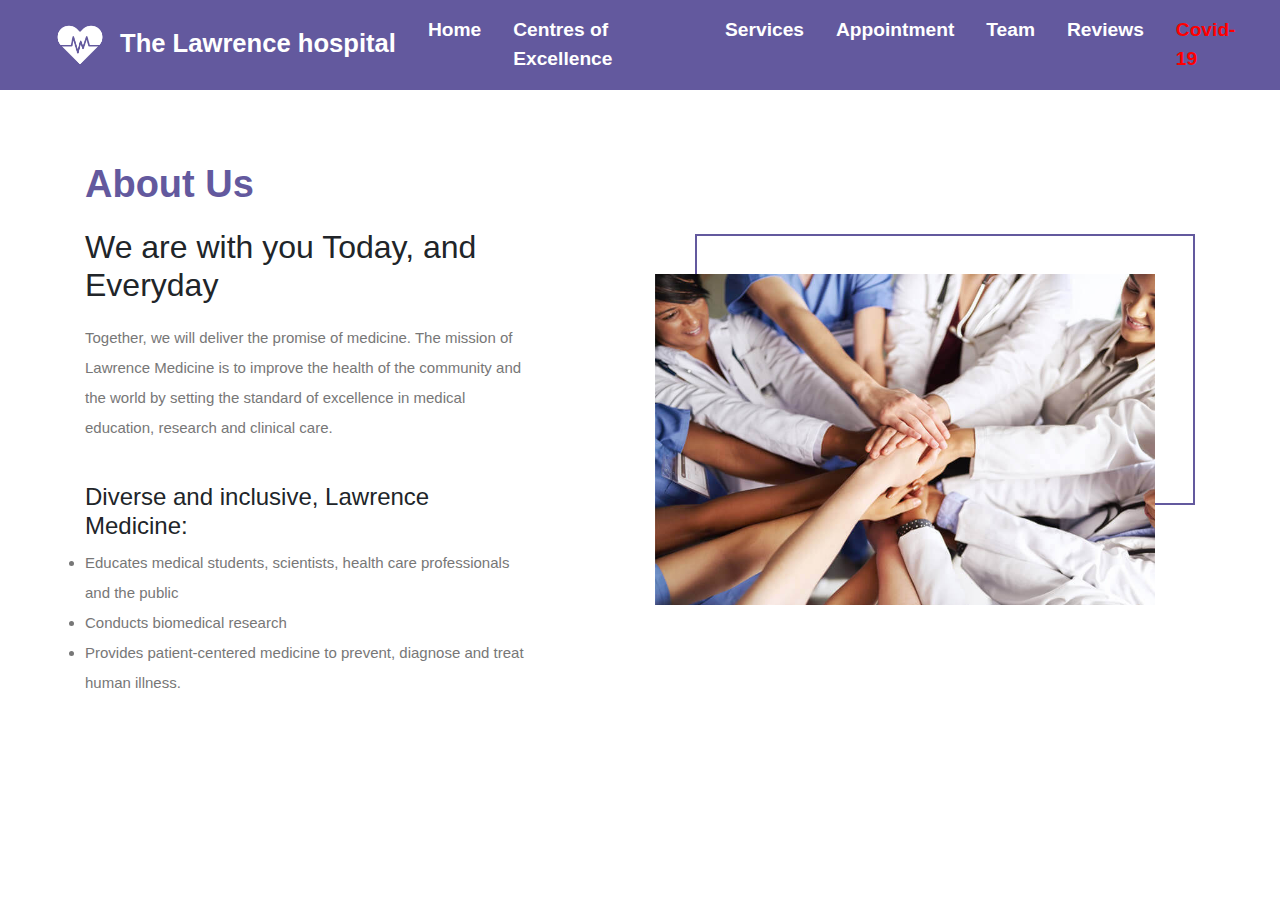
<file: About/about.html>
<html lang="en">
<head>
    <meta charset="UTF-8">
    <meta name="viewport" content="width=device-width, initial-scale=1.0">
    <title>Lawrence Healthcare</title>
    <link rel="stylesheet" href="aboutstyle.css">
    <link href="about-img/1.png" rel="icon" type="image/x-icon">
    <!-- Bootstrap CSS -->
    <link rel="stylesheet" href="https://stackpath.bootstrapcdn.com/bootstrap/4.3.1/css/bootstrap.min.css"
      integrity="sha384-ggOyR0iXCbMQv3Xipma34MD+dH/1fQ784/j6cY/iJTQUOhcWr7x9JvoRxT2MZw1T" crossorigin="anonymous">
</head>
<body>
    <!-- Nav bar -->
<section class="navbar" id="navbar">
    <nav class="navbar navbar-expand-lg nav-back fixed-top">
    <!-- <div class="container" id="myDiv"> -->
        <a href="../index.html" class="navbar-brand"><img src="about-img/3.png" alt="logo">The Lawrence hospital</a>
        <button class="navbar-toggler navbar-toggler-right" type="button" data-toggle="collapse"
        data-target="#navbarResponsive" aria-controls="navbarResponsive" aria-expanded="false"
        aria-label="Toggle navigation"><i class="fas fa-bars fa-2x"></i>
        </button>
      	<div class="collapse navbar-collapse" id="navbarResponsive">
        	<ul class="navbar-nav ml-auto">
          		<li class="nav-item">
            		<a href="../index.html" class="nav-link scroll">Home</a>
          		</li>
          		<li class="nav-item">
            		<a href="../index.html" class="nav-link scroll">Centres of Excellence</a>
          		</li>
          		<li class="nav-item">
			        <a href="../index.html" class="nav-link scroll">Services</a>
			    </li>
			    <li class="nav-item">
			        <a href="../index.html" class="nav-link scroll">Appointment</a>
			    </li>
			    <li class="nav-item">
			        <a href="../index.html" class="nav-link scroll">Team</a>
			    </li>
			    <li class="nav-item">
			        <a href="../index.html" class="nav-link scroll">Reviews</a>
			    </li>
			    <li class="nav-item">
			        <a href="../COVID-19/portal.html" class="nav-link scroll" id="covid-section">Covid-19</a>
			    </li>
        	</ul>
      	</div>
    <!--   -->
  	</nav>
</section>

<!-- End of nav bar -->

<!-- End Header -->
    <section class="about-section">
      <div class="container">
          <div class="row clearfix">
              
                <!--Content Column-->
                <div class="content-column col-md-6 col-sm-12 col-xs-12">
                  <div class="inner-column">
                      <div class="sec-title">
                        <div class="title">About Us</div>
                          <h2>We are with you Today, and Everyday</h2>
                        </div>
                        <div class="text">Together, we will deliver the promise of medicine. The mission of Lawrence  Medicine is to improve the health of the community and the world by setting the standard of excellence in medical education, research and clinical care.</div>
                        <h4>Diverse and inclusive, Lawrence Medicine:</h4>
                        <div class="text">
                        <ul>
                          <li>
                              Educates medical students, scientists, health care professionals and the public
                            </li>
                            <li>
                              Conducts biomedical research
                            </li>
                            <li>
                              Provides patient-centered medicine to prevent, diagnose and treat human illness.
                            </li>
                        </ul>
                        </div>
                    </div>
                </div>
                
                <!--Image Column-->
                <div class="image-column col-md-6 col-sm-12 col-xs-12">
                  <div class="inner-column " data-wow-delay="0ms" data-wow-duration="1500ms">
                      <div class="image">
                          <img src="about-img/we.jpg" alt="">
                    </div>
                </div>
                
            </div>
        </div>
    </section>
    </body>
</html>
</file>
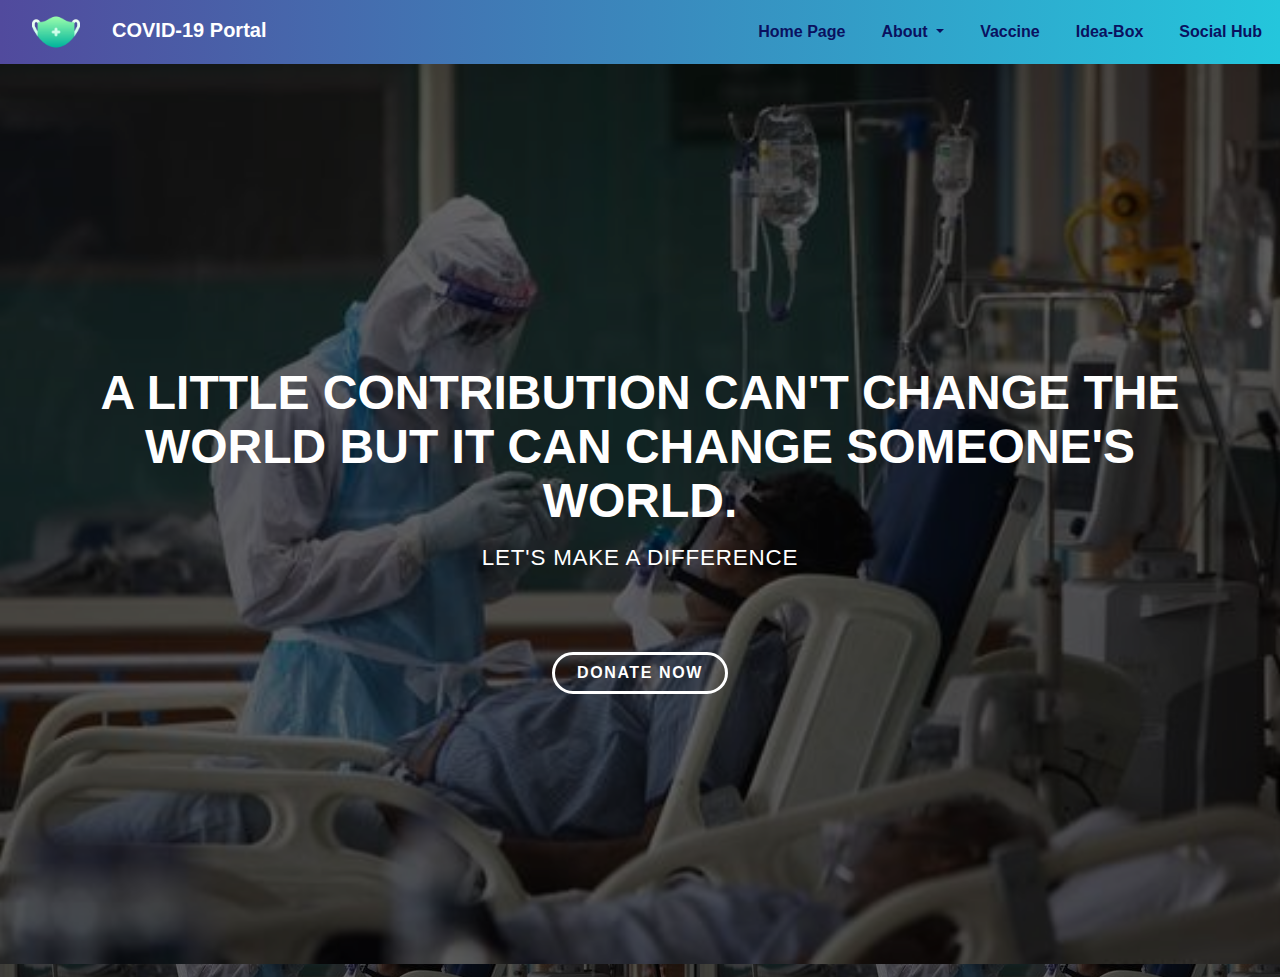
<file: COVID-19/Donation/donate.html>
<html lang="en">

<head>
  <meta charset="UTF-8">
  <meta http-equiv="X-UA-Compatible" content="IE=edge">
  <meta name="viewport" content="width=device-width, initial-scale=1.0">
  <title>COVID-19 Portal</title>
  <link rel="stylesheet" href="donate.css">
  <link href="img/1.png" rel="icon" type="image/x-icon">
  
  <link rel="stylesheet" href="https://maxcdn.bootstrapcdn.com/bootstrap/4.0.0/css/bootstrap.min.css"
    integrity="sha384-Gn5384xqQ1aoWXA+058RXPxPg6fy4IWvTNh0E263XmFcJlSAwiGgFAW/dAiS6JXm" crossorigin="anonymous">
  <script src="https://code.jquery.com/jquery-3.2.1.slim.min.js"
    integrity="sha384-KJ3o2DKtIkvYIK3UENzmM7KCkRr/rE9/Qpg6aAZGJwFDMVNA/GpGFF93hXpG5KkN"
    crossorigin="anonymous"></script>
</head>

<body>

  <section id="nav-bar">
    <nav class="navbar navbar-expand-lg navbar-dark bg- dark" id="fixed-top">
      <a class="navbar-brand" href="../portal.html"><img src="img/masky.png" class="logo">COVID-19 Portal</a>
      <button class="navbar-toggler" type="button" data-toggle="collapse" data-target="#navbarSupportedContent"
        aria-controls="navbarSupportedContent" aria-expanded="false" aria-label="Toggle navigation" >
        <span class="navbar-toggler-icon"></span>
      </button>

      <div class="collapse navbar-collapse" id="navbarSupportedContent">
        <ul class="navbar-nav ml-auto">
          <li class="nav-item">
            <a class="nav-link" href="../portal.html">Home Page<span class="sr-only">(current)</span></a>
          </li>

          <li class="nav-item dropdown">
            <a class="nav-link dropdown-toggle" href="#about" id="navbarDropdown" role="button" data-toggle="dropdown"
              aria-haspopup="true" aria-expanded="false">
              About
            </a>
            <div class="dropdown-menu" aria-labelledby="navbarDropdown">
              <a class="dropdown-item" href="../portal.html">Symptoms</a>
              <a class="dropdown-item" href="../portal.html">Precautions</a>
            </div>
          </li>
          <li class="nav-item">
            <a class="nav-link" href="../portal.html">Vaccine</a>
          </li>
          <li class="nav-item">
            <a class="nav-link" href="../portal.html">Idea-Box</a>
          </li>
          <li class="nav-item">
            <a class="nav-link" href="../portal.html">Social Hub</a>
          </li>

        </ul>
      </div>
    </nav>
  </section>

  <section id="hero" class="d-flex align-items-center">

    <div class="container text-center position-relative">
        <h1>A LITTLE CONTRIBUTION CAN'T CHANGE THE WORLD BUT IT CAN CHANGE SOMEONE'S WORLD.</h1>
        <h2 class="text-uppercae">LET'S MAKE A DIFFERENCE</h2>
        <a href="form/form.html" class="main-btn">DONATE NOW</a>
    </div>

  </section>

</body>
</file>
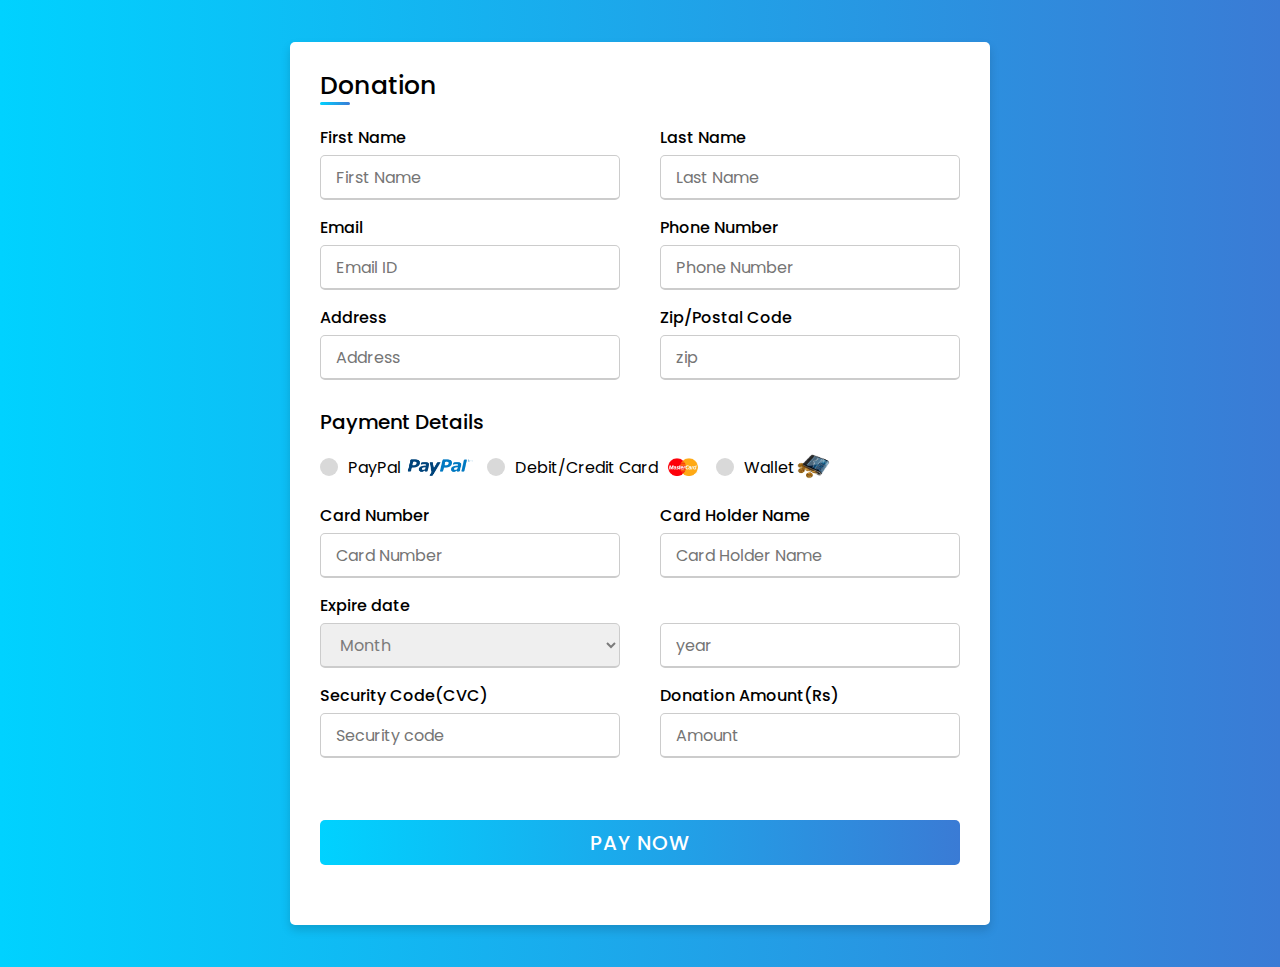
<file: COVID-19/Donation/form/form.html>
<!DOCTYPE html>
<html lang="en" dir="ltr">
  <head>
    <meta charset="UTF-8">
    <title>Lawrence Healthcare</title>
    <meta name="viewport" content="width=device-width, initial-scale=1.0">
    <link rel="stylesheet" href="designs.css">
    <link href="donateimg/1.png" rel="icon" type="image/x-icon">
     
     
   </head>
<body>
  <div class="container">
    <div class="title">Donation</div>
    <div class="content">
      <form name="donation" onSubmit="return donateValidation();">
        <div class="user-details">
          <div class="input-box">
            <span class="details">First Name</span>
            <input name="fname" type="text" placeholder="First Name" required>
          </div>
          <div class="input-box">
            <span class="details">Last Name</span>
            <input name="lname" type="text" placeholder="Last Name" required>
          </div>
          <div class="input-box">
            <span class="details">Email</span>
            <input name="email" type="text" placeholder="Email ID" required>
          </div>
          <div class="input-box">
            <span class="details">Phone Number</span>
            <input name="phone" type="number" placeholder="Phone Number" required maxlength="10">
          </div>
          <div class="input-box">
            <span class="details">Address</span>
            <input name="address" type="text" placeholder="Address"  maxlength="50" required>
          </div>
          <div class="input-box">
            <span class="details">Zip/Postal Code</span>
            <input name="zip" type="number" placeholder="zip"  maxlength="7" required>
          </div>
        </div>
        <div class="gender-details">
          <input type="radio" name="payment" id="dot-1">
          <input type="radio" name="payment" id="dot-2">
          <input type="radio" name="payment" id="dot-3">
          <span class="gender-title">Payment Details</span>
          <div class="category">
            <label for="dot-1">
            <span class="dot one"></span>
            <span class="gender">PayPal</span><img src="donateimg/paypal.png" class="doimg">
          </label>
          <label for="dot-2">
            <span class="dot two"></span>
            <span class="gender">Debit/Credit Card</span><img src="donateimg/mastercard.png" class="doimg">
          </label>
          <label for="dot-3">
            <span class="dot three"></span>
            <span class="gender">Wallet</span><img src="donateimg/digital.png" class="doimg">
            </label>
          </div>
        </div>
        <div class="user-details">
          <div class="input-box">
            <span class="details">Card Number</span>
            <input name="cardno" type="number" placeholder="Card Number" maxlength="16" required>
          </div>
          <div class="input-box">
            <span class="details">Card Holder Name</span>
            <input name="cardname" type="text" placeholder="Card Holder Name" maxlength="20" required>
          </div>
          <div class="input-box">
            <span class="details">Expire date</span>
            <select name="Month" style="color: #7b7b7b" placeholder="Month" required>
              <option value="Month" style="color: #7b7b7b" disabled selected>Month</option>
              <option value="January" style="color: #000">January</option>
              <option value="February" style="color: #000">February</option>
              <option value="March" style="color: #000">March</option>
              <option value="April" style="color: #000">April</option>
              <option value="May" style="color: #000">May</option>
              <option value="June" style="color: #000">June</option>
              <option value="July" style="color: #000">July</option>
              <option value="August" style="color: #000">August</option>
              <option value="September" style="color: #000">September</option>
              <option value="October" style="color: #000">October</option>
              <option value="November" style="color: #000">November</option>
              <option value="December" style="color: #000">December</option>
          </select>
           
          </div>
          <div class="input-box">
            <span class="details" id="year">year</span>
            <input  name="year" type="number" placeholder="year" maxlength="4" required>
          </div>
          <div class="input-box">
            <span class="details">Security Code(CVC)</span>
            <input name="code" type="number" placeholder="Security code" maxlength="6" required>
          </div>
          <div class="input-box">
            <span class="details">Donation Amount(Rs)</span>
            <input  name="amount" type="number" placeholder="Amount" maxlength="10" required >
          </div>
        </div>
          <button class="button"><a href="thankyou/thanks.html" id="link">PAY NOW</a></button>
        
      </form>
    </div>
  </div>
  <!-- script tag -->
  <script src="show.js"></script>
</body>

</html>
</file>
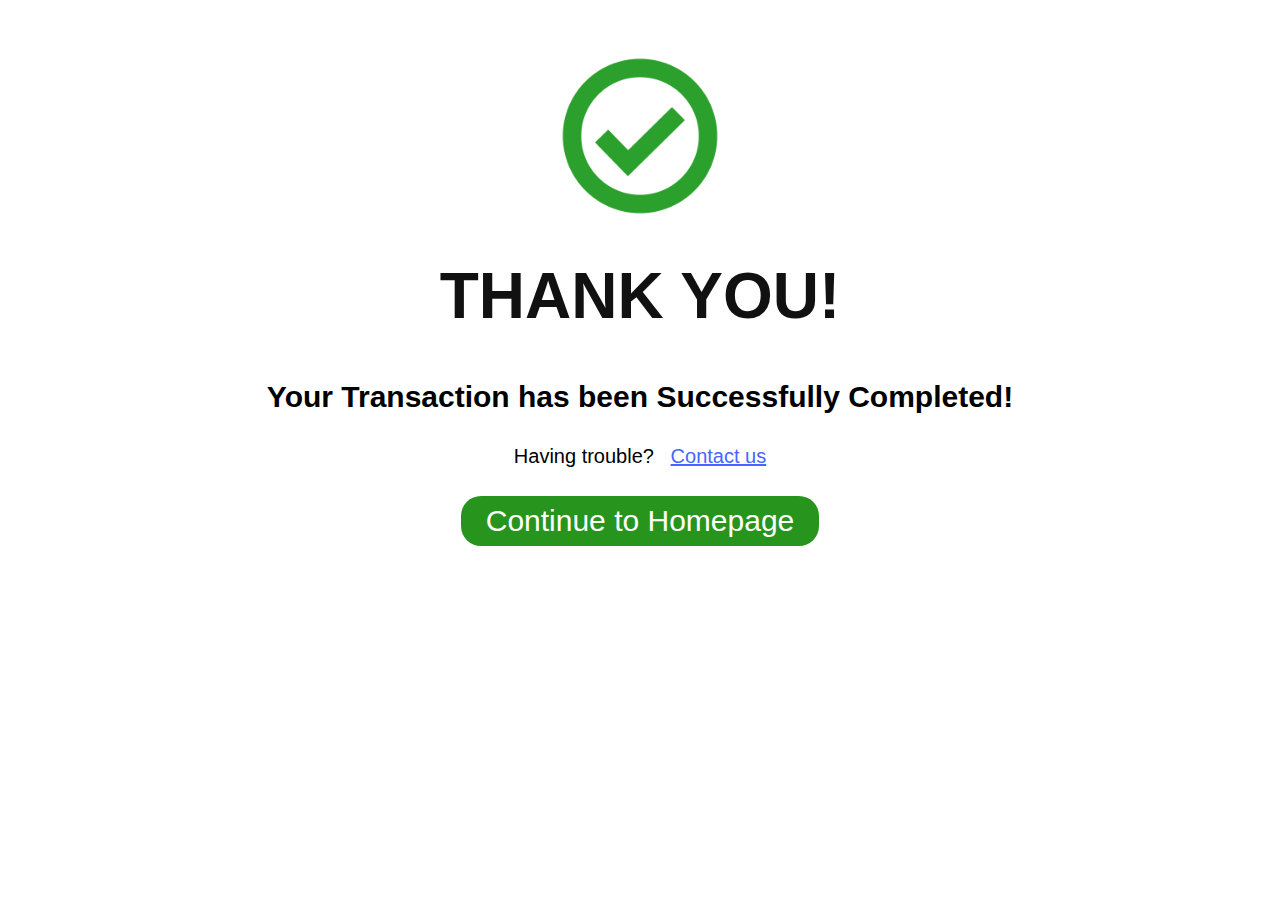
<file: COVID-19/Donation/form/thankyou/thanks.html>
<!DOCTYPE html>
<html>
<head>
	<title>Covid-19 Portal</title>
	<link rel="stylesheet" href="thanks.css">
</head>
<body>

	<img src="img/tick.png" id="pic">
	<h1 id="head">Thank you!</h1>
	<div id="extra">
		<p id="text"><strong>Your Transaction has been Successfully Completed!</strong></p>
		<p id="small">Having trouble? &nbsp; <a href="https://mail.google.com/"> Contact us </a><p>
		<button id="button"><a href="../../../../index.html">Continue to Homepage</a></button>
	</div>

</body>
</html>
</file>
<file: About/aboutstyle.css>
*{
    margin: 0;
    padding: 0;
    font-family: "Open Sans",sans-serif;
    box-sizing: border-box;
}

/* --------Navigation menu--------*/
.nav-back{
    background-color:#63599E;
    color:#fff;
}
#icon{
    color:black;
}
.navbar-brand{
    color:white;
    font-weight:700;
    line-height: 0.05rem;
    font-size:1.6rem!important;
    margin-left: 0rem;

} 
.navbar-brand:hover{
    color:white;
} 
.navbar-brand img{
    display: inline;
    width: 4rem;
    height: 4rem;
    margin-right: .5rem;
    margin-left: 2rem!important;
}

.navbar .navbar-nav li{
    padding: 0 8px;
}
.navbar .navbar-nav li a{
    color:white;
    font-weight: 600;
    font-size:1.2rem;
    text-align: left;
    float: left;

}
.navbar .navbar-nav li a:hover{
    color:black;
    text-decoration: 2px solid white;
    
}
.navbar-nav #covid-section{
    color:red;
}
/*the toggle effect */
.navbar-toggler-right{
    color:#fff;
}
.navbar-toggler{
    outline: none!important;
  }



.about-section{
    margin: 0px 0px 0px 0px;
    position:relative;
    padding-top:90px;
    /*background: url("about-img/backgroundpic1.jpg") center;
    background-size:cover;*/
}

/*.about-section:before{
    content:"";
    background:rgba(0,0,0,0.8);
    position:absolute;
    bottom:0;
    top:0;
    left:0;
    right:0;
    height:100.2vh;
}*/

.about-section .content-column{
    position:relative;
    margin-bottom:40px;
}

.about-section .content-column .inner-column{
    position:relative;
    padding-top:50px;
    padding-right:100px;
}

.about-section .content-column .text{
    position:relative;
    color:#777777;
    font-size:15px;
    line-height:2em;
    margin-bottom:40px;
    /*font-weight: bold;*/
}

.about-section .image-column{
    position:relative;
    margin-bottom:50px;
    margin-top: 8rem;
}

.about-section .image-column .inner-column{
    position:relative;
    padding:40px 40px 0px 0px;
    /*margin-left:50px;*/
}

.about-section .image-column .inner-column:after{
    position:absolute;
    content:'';
    right:0px;
    top:0px;
    left:40px;
    bottom:100px;
    z-index:-1;
    border:2px solid #63599E;
}

.about-section .image-column .inner-column .image img{
    position:relative;
    width:100%;
    display:block;
}

.sec-title {
    position: relative;
    padding-bottom: 10px;
}
.sec-title .title {
    position: relative;
    color: #63599E;
    font-size: 38px;
    font-weight: 700;
    padding-right: 50px;
    margin-bottom: 15px;
    display: inline-block;
    text-transform: capitalize;
}
</file>
<file: COVID-19/Donation/donate.css>
*{
    margin:0%;
    padding:0%;
}

html{
    scroll-behavior: smooth;
}

body{

    background-image: url("img/back.jpg");
    font-family: sans-serif;
}

#nav-bar{
    position: sticky;
    top: 0;
    z-index: 10;
}

#nav-bar .logo{
    height:3rem;
    width: 3rem;
    margin-left: 2rem;
    margin-right: 2rem;
}

#nav-bar .navbar{
    background: linear-gradient(to left, #24c6dc, #514a9d);
    padding:0;
    height: 4rem;
}

#nav-bar .navbar a{
    color:white !important;
    font-weight: bold;
}

#nav-bar.navbar a:hover{
    transform: translateY(-5px); 
}

#nav-bar .navbar-nav li {
    padding:0 10px;
}

#nav-bar .navbar-nav li a{
    color: #0a115f !important;
    font-weight: bold;
    float: right;
    text-align: left;
}

#nav-bar .navbar-toggler{
    color: white !important;
}

#nav-bar .dropdown-menu{
    background: #24c6dc
}

#hero{
    width:100%;
    height:100vh;
    background:url("img/back.jpg") center;
    background-size:cover;
}

#hero .container{
    padding-top:3rem;
}

#hero:before{
    content:"";
    background:rgba(0,0,0,0.6);
    position:absolute;
    bottom:0;
    top:0;
    left:0;
    right:0;
    height:108.6vh;
}

#hero h1{
    margin:0 0 1rem 0;
    font-size:3rem;
    font-weight:bold;
    line-height:3.4rem;
    color:white;
}

#hero h2 {
    color: white;
    margin-bottom:4rem;
    font-size:1.4rem;
    font-weight: light;
    letter-spacing:0.05rem;
}

.main-btn{
    font-weight:bold;
    font-size:1rem;
    letter-spacing:.1rem;
    display:inline-block;
    padding:.4rem 1.4rem;
    border-radius:5rem;
    transition:0.5s;
    margin:1rem;
    border:.2rem solid white;
    color:#fff;
}

.main-btn:hover{
    background-color:#2c71d1;
    border:.2rem solid #2c71d1;
    color:white;
    text-decoration:none;
}
</file>
<file: COVID-19/Donation/form/designs.css>
@import url('https://fonts.googleapis.com/css2?family=Poppins:wght@200;300;400;500;600;700&display=swap');
*{
  margin: 0;
  padding: 0;
  box-sizing: border-box;
  font-family: 'Poppins',sans-serif;
}
body{
  height: 100%;
  display: flex;
  justify-content: center;
  align-items: center;
  padding: 10px;
  background: linear-gradient(to right, #00d2ff, #3a7bd5);
  background-position: center;
  background-size: cover;
  background-repeat: no-repeat;
  
}

.container{
  margin: 2rem;
  max-width: 700px;
  width: 100%;
  background-color: #fff;
  padding: 25px 30px;
  border-radius: 5px;
  box-shadow: 0 5px 10px rgba(0,0,0,0.15);
  box-shadow: 0 5px 10px rgba(0,0,0,0.15);
}
.container .title{
  font-size: 25px;
  font-weight: 500;
  position: relative;
}
.container .title::before{
  content: "";
  position: absolute;
  left: 0;
  bottom: 0;
  height: 3px;
  width: 30px;
  border-radius: 5px;
  background: linear-gradient(to right, #00d2ff, #3a7bd5);
}
.content form .user-details{
  display: flex;
  flex-wrap: wrap;
  justify-content: space-between;
  margin: 20px 0 12px 0;
}
form .user-details .input-box{
  margin-bottom: 15px;
  width: calc(100% / 2 - 20px);
}
form .input-box span.details{
  display: block;
  font-weight: 500;
  margin-bottom: 5px;
}
#year{
  color:white;
}
form select .details{
  font-weight: 500;
  margin-bottom: 0px;
  height: 45px;
  width: 100%;
  outline: none;
  font-size: 16px;
  border-radius: 5px;
  padding-left: 15px;
  border: 1px solid #ccc;
  border-bottom-width: 2px;
  transition: all 0.3s ease;
}
.user-details .input-box input{
  height: 45px;
  width: 100%;
  outline: none;
  font-size: 16px;
  border-radius: 5px;
  padding-left: 15px;
  border: 1px solid #ccc;
  border-bottom-width: 2px;
  transition: all 0.3s ease;
}
select{
    height: 45px;
    width: 100%;
    outline: none;
    font-size: 16px;
    border-radius: 5px;
    padding-left: 15px;
    border: 1px solid #ccc;
    border-bottom-width: 2px;
    transition: all 0.3s ease;
}
.button{
  height: 100%;
  width: 100%;
  border-radius: 5px;
  border: none;
  color: #fff;
  font-size: 18px;
  font-weight: 500;
  letter-spacing: 1px;
  cursor: pointer;
  transition: all 0.3s ease;
  background: linear-gradient(to right, #00d2ff, #3a7bd5);
}
#link{
  font-size: 20px;
  font-weight: 500;
  color: white;
  text-decoration: none;
  position: relative;
}
/*.user-details .input-box input:focus,
.user-details .input-box input:valid{
  border-color: #9b59b6;
}*/
 form .gender-details .gender-title{
  font-size: 20px;
  font-weight: 500;
 }
 form .category{
   display: flex;
   width: 80%;
   margin: 14px 0 ;
   justify-content: space-between;
 }
 form .category label{
   display: flex;
   align-items: center;
   cursor: pointer;
 }
 form .category label .dot{
  height: 18px;
  width: 18px;
  border-radius: 50%;
  margin-right: 10px;
  background: #d9d9d9;
  border: 5px solid transparent;
  transition: all 0.3s ease;
}
/*images*/
.doimg{
  height:2rem;
  padding:2px;
}
 #dot-1:checked ~ .category label .one,
 #dot-2:checked ~ .category label .two,
 #dot-3:checked ~ .category label .three{
   background: #9b59b6;
   border-color: #d9d9d9;
 }
 form input[type="radio"]{
   display: none;
 }
 form .button{
   height: 45px;
   margin: 35px 0;
   
 }
 form .button input{
   height: 100%;
   width: 100%;
   border-radius: 5px;
   border: none;
   color: #fff;
   font-size: 18px;
   font-weight: 500;
   letter-spacing: 1px;
   cursor: pointer;
   transition: all 0.3s ease;
   background: linear-gradient(to right, #00d2ff, #3a7bd5);
 }
 form .button input:hover{
  /* transform: scale(0.99); */
  background: linear-gradient(to right, #00d2ff, #3a7bd5);
  }
 @media(max-width: 584px){
 .container{
  max-width: 100%;
}
form .user-details .input-box{
    margin-bottom: 15px;
    width: 100%;
  }
  form .category{
    width: 100%;
  }
  .content form .user-details{
    max-height: 300px;
    overflow-y: scroll;
  }
  .user-details::-webkit-scrollbar{
    width: 5px;
  }
  }
  @media(max-width: 459px){
  .container .content .category{
    flex-direction: column;
  }
}
</file>
<file: COVID-19/Donation/form/thankyou/thanks.css>
*{
	font-size:100%;
    scroll-behavior:smooth;
    font-family: sans-serif;
}

#pic {
	padding: 3rem;
	height:10rem;
	width: 10rem;
	display: block;
  	margin-left: auto;
  	margin-right: auto;
}

#head {
	color: #111; 
	font-family: 'Open Sans Condensed', 
	sans-serif; font-size: 64px; 
	font-weight: 700; 
	line-height: 64px; 
	margin: 0 0 0; 
	padding: 20px 30px; 
	padding-top: 0px;
	text-align: center; 
	text-transform: uppercase;
}

#extra {
	font-family: 'Enriqueta', arial, serif;
	text-align: center; 
	line-height: 1.25;
	margin: 0 0 10px; 
	font-size: 30px;
}

#small {
	font-family: 'Enriqueta', arial, serif;
	text-align: center; 
	line-height: 1;
	margin: 0 0 10px; 
	font-size: 20px;
}

#button {
	box-shadow: none;
    padding: 8px 25px;
    border: none;
    border-radius: 20px;
    margin-top: 12px;
    background: #27941e;
    display: block;
    margin-left: 5rem;
    text-align: center;
    margin-left: auto;
  	margin-right: auto;
}

#button:hover {
	 background: #25b818;
}

a{
	color: #4766ff;
}

/* unvisited link */
#button a:link {
  color: white;
  text-decoration: none;
}

/* visited link */
#button a:visited {
  color: white;
  text-decoration: none;
}

/* mouse over link */
#button a:hover {
  color: white;
  text-decoration: none;
}

/* selected link */
#button a:active {
  color: white;
  text-decoration: none;
}
</file>
